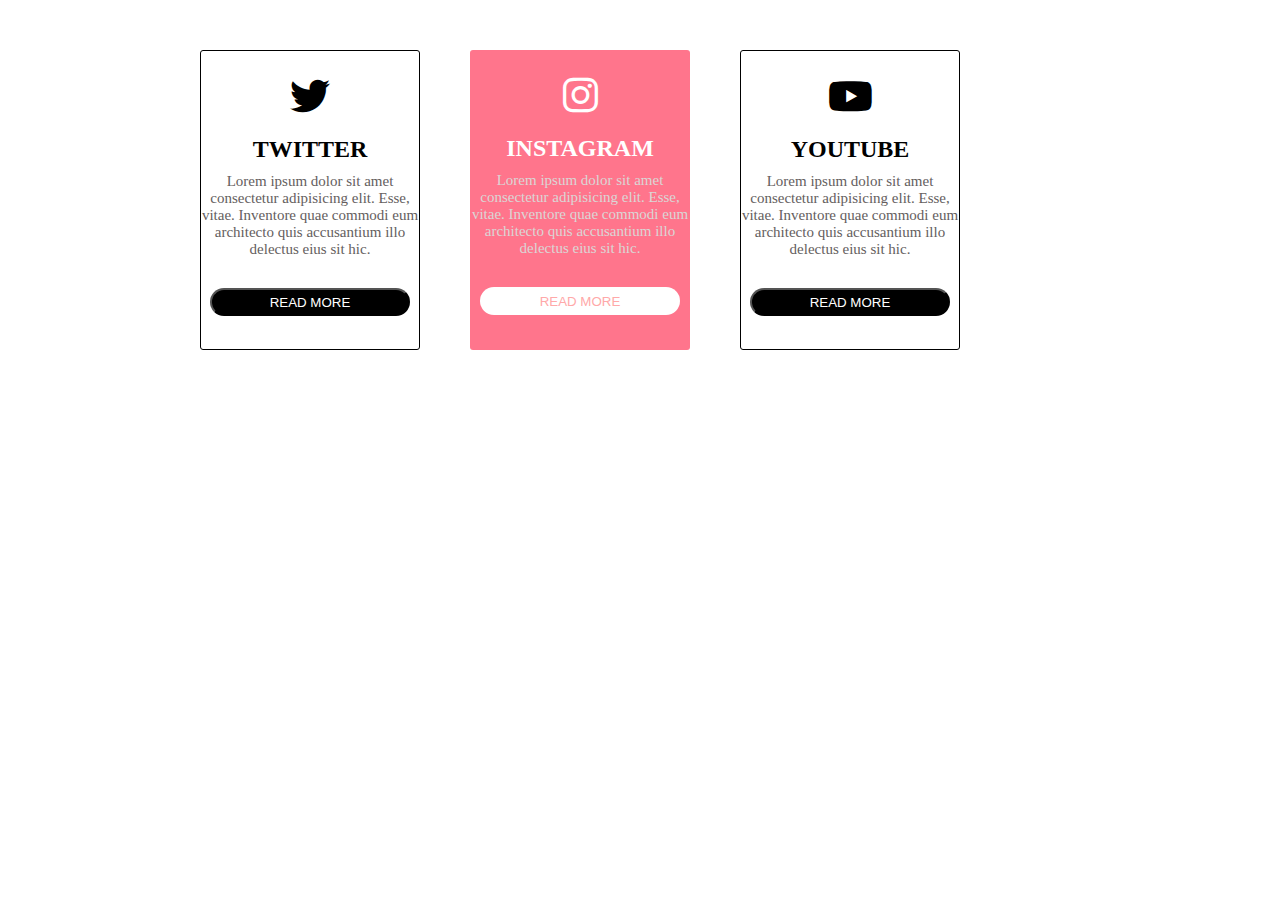
<file: 02.task/index.html>
<!DOCTYPE html>
<html lang="en">
<head>
    <meta charset="UTF-8">
    <meta name="viewport" content="width=device-width, initial-scale=1.0">
    <title>Document</title>
    <link rel="stylesheet" href="style.css">
    <link rel="stylesheet" href="https://cdnjs.cloudflare.com/ajax/libs/font-awesome/6.7.2/css/all.min.css" integrity="sha512-Evv84Mr4kqVGRNSgIGL/F/aIDqQb7xQ2vcrdIwxfjThSH8CSR7PBEakCr51Ck+w+/U6swU2Im1vVX0SVk9ABhg==" crossorigin="anonymous" referrerpolicy="no-referrer" />
</head>
<body>
    
<div class="box-container">
    <div class="box">
        <i class="fa-brands fa-twitter"></i>
        <h1>TWITTER</h1>
        <p>Lorem ipsum dolor sit amet consectetur adipisicing elit. Esse, vitae. Inventore quae commodi eum architecto quis accusantium illo delectus eius sit hic. </p>
        <a href="" class="button-parent">
            <button>READ MORE</button>
        </a>
    </div>
        <div class="box box2">
        <i class="fa-brands fa-instagram"></i>
        <h1>INSTAGRAM</h1>
        <p>Lorem ipsum dolor sit amet consectetur adipisicing elit. Esse, vitae. Inventore quae commodi eum architecto quis accusantium illo delectus eius sit hic. </p>
        <a href="" class="button-parent">
            <button>READ MORE</button>
        </a>
    </div>
     <div class="box">
        <i class="fa-brands fa-youtube"></i>
        <h1>YOUTUBE</h1>
        <p>Lorem ipsum dolor sit amet consectetur adipisicing elit. Esse, vitae. Inventore quae commodi eum architecto quis accusantium illo delectus eius sit hic. </p>
        <a href="" class="button-parent">
            <button>READ MORE</button>
           
        </a>
    </div>
</div>

</body>
</html>
</file>
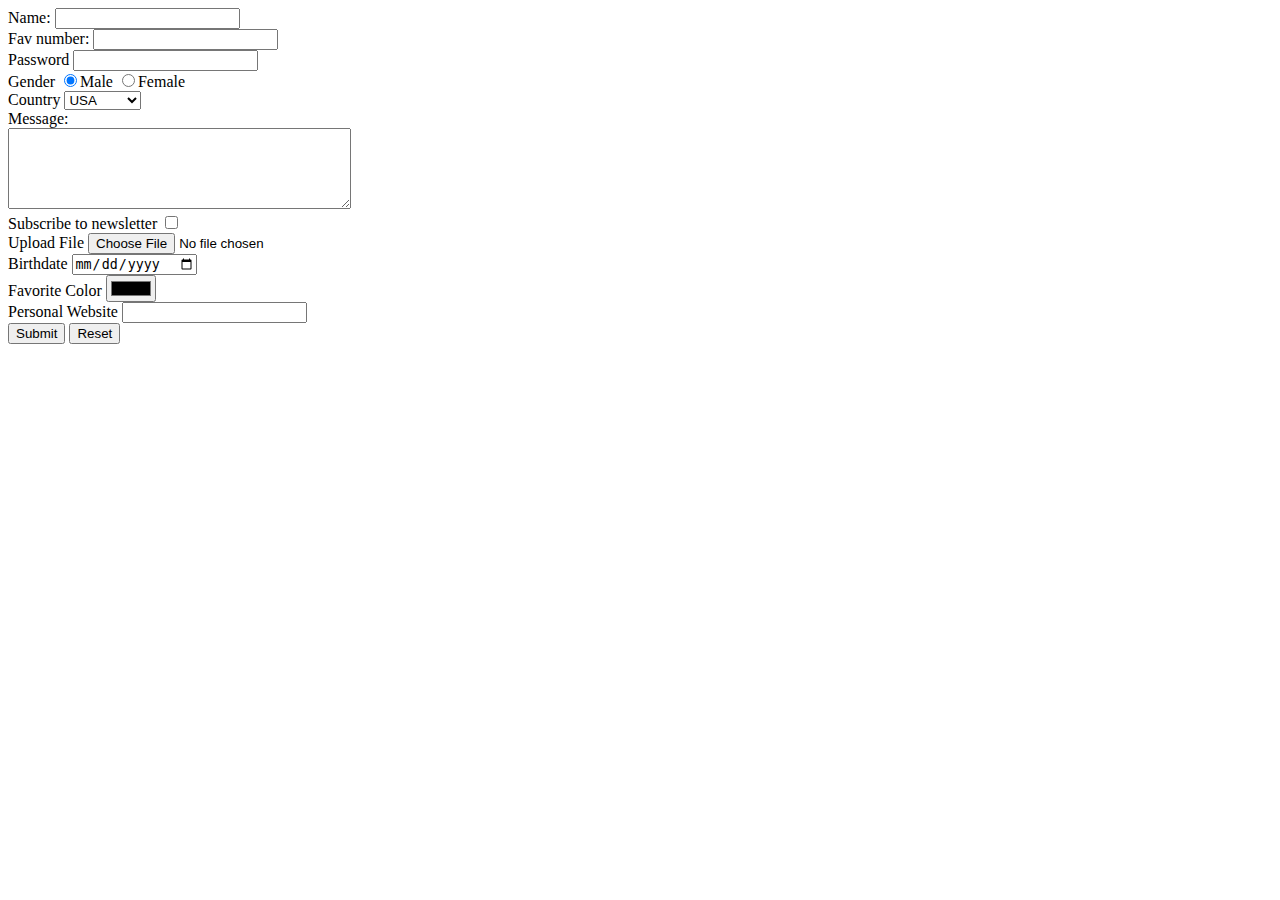
<file: 01.Html tasks/form.html>
<!DOCTYPE html>
<html lang="en">
<head>
    <meta charset="UTF-8">
    <meta name="viewport" content="width=device-width, initial-scale=1.0">
    <title>Form</title>
</head>
<body>
    <form>
    <label for="username"  >Name:</label>
    <input id="username" maxlength="5" type="text"><br>
    <label  for="number">Fav  number:</label>
    <input id="number" minlength="6" maxlength="30" type="number"><br>
    <label for="password">Password</label>
    <input id="password" type="password"><br>
    <label for="">Gender</label>
    <input  type="radio" checked name="gender">Male
    <input type="radio" name="gender">Female <br>
        <label for="select">Country</label>
    <select id="select">
        <option>USA</option>
        <option>BAKU</option>
        <option>RUS</option>
        <option>KANADA</option>
    </select> <br>
    <label for="">Message:</label> <br>
    <textarea id="" rows="5" cols="40"></textarea>
    <br>
    <label for="">Subscribe to newsletter</label>
    <input type="checkbox"> <br>
    <label for="">Upload File</label>
    <input type="file"> <br>
    <label for="">Birthdate</label>
    <input type="date"> <br>
    <label for="">Favorite Color</label>
    <input type="color"> <br>
    <label for="">Personal Website</label>
    <input type="text"> <br>
    <input type="submit" value="Submit">
    <input type="reset" value="Reset">
</form>
</body>
</html>
</file>
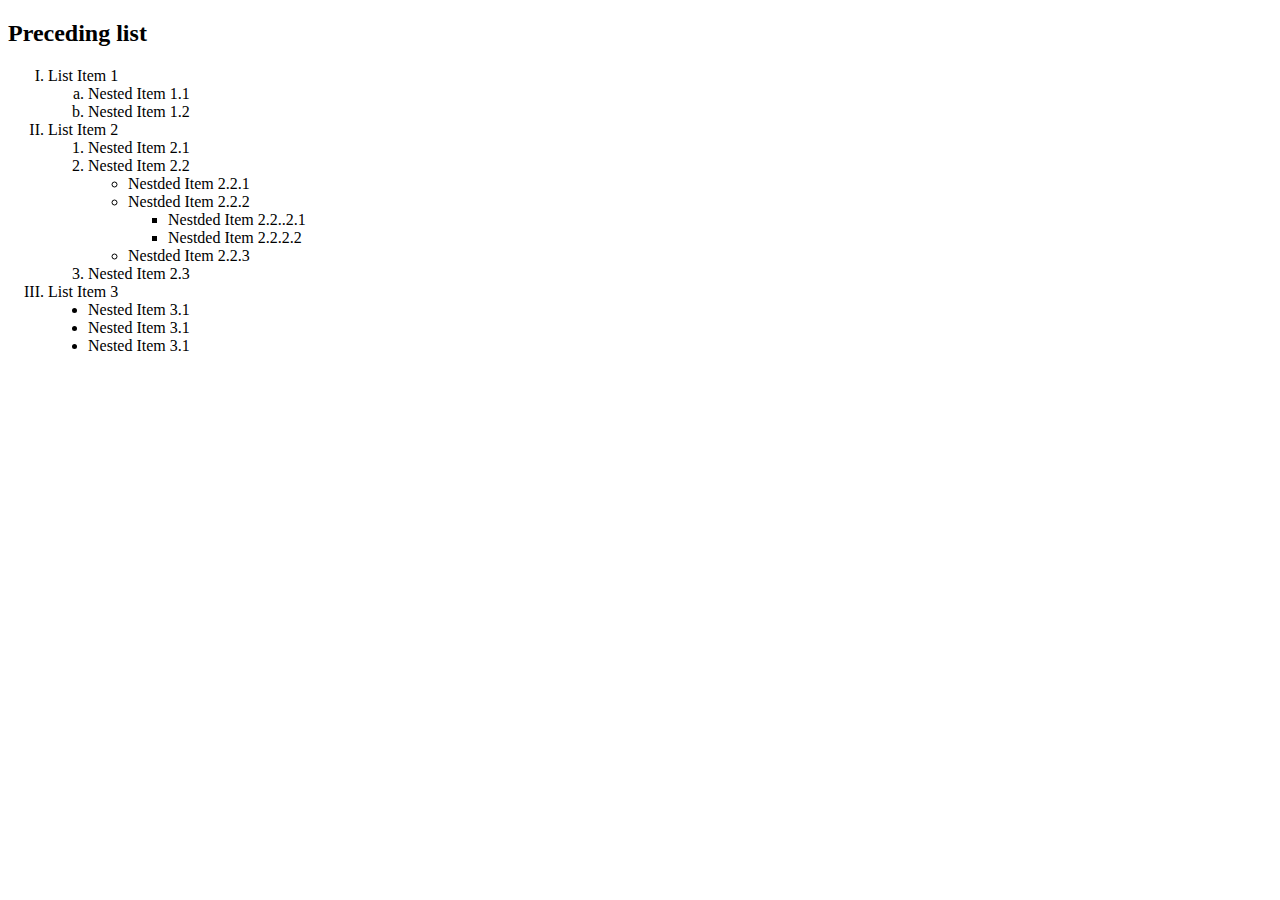
<file: 01.Html tasks/list.html>
<!DOCTYPE html>
<html lang="en">
<head>
    <meta charset="UTF-8">
    <meta name="viewport" content="width=device-width, initial-scale=1.0">
    <title>Document</title>
</head>
<body>
    <header>
        <h2>Preceding list</h2>
        <ol type="I">
            <li>List Item 1
                <ol type="a">
                    <li>Nested Item 1.1</li>
                    <li>Nested Item 1.2</li>
                </ol>
            </li>
            <li>List Item 2</li>
            <ol>
                <li>Nested Item 2.1</li>
                <li>Nested Item 2.2
                    <ul type="circle">
                        <li>Nestded Item 2.2.1</li>
                        <li>Nestded Item 2.2.2 

                            <ul>
                                <li>Nestded Item 2.2..2.1</li>
                                <li>Nestded Item 2.2.2.2</li>
                            </ul>
                        </li>
                        <li>Nestded Item 2.2.3</li>
                    </ul>
                </li>
                <li>Nested Item 2.3</li>
            </ol>
            <li>List Item 3</li>
            <ul type="disc">
                <li>Nested Item 3.1</li>
                <li>Nested Item 3.1</li>
                <li>Nested Item 3.1</li>
            </ul>
            
        </ol>
    </header>
</body>
</html>
</file>
<file: 02.task/style.css>
*{
    margin: 0;
    padding: 0;
    box-sizing: border-box;
}
.box-container{
    margin-top: 50px;
    margin-left: 200px;
    display: flex;
    gap: 50px;

}
.box{
    width: 220px;
    height: 300px;
    border-radius: 3px;
    border: 1px solid black;
    text-align: center;
}
.box i{
    font-size: 2.5rem;
    display: flex;
    justify-content: center;
    margin-top: 25px;
}
.box p{
    margin-top: 10px;
    color: rgb(100, 94, 94);
    font-size: 15px;
}
.box h1{
    font-size: 1.5rem;
    margin-top: 20px;

}
.button-parent{
    display: inline-block;
    margin-top: 30px;
}
.button-parent button{
    width: 200px;
    height: 28px;
    border-radius: 50px;
    background-color: black;
    color: white;
}
.box2{
    background-color: rgb(255, 117, 140);
    border: none;
}
.box2 i{
    color: white;
}
.box2 p{
    color: rgb(218, 213, 213);
}
.box2 h1{
    color: white;
}
.box2 button{
    background-color: white;
    color: rgb(255, 169, 169);
    border: none;
}
</file>
